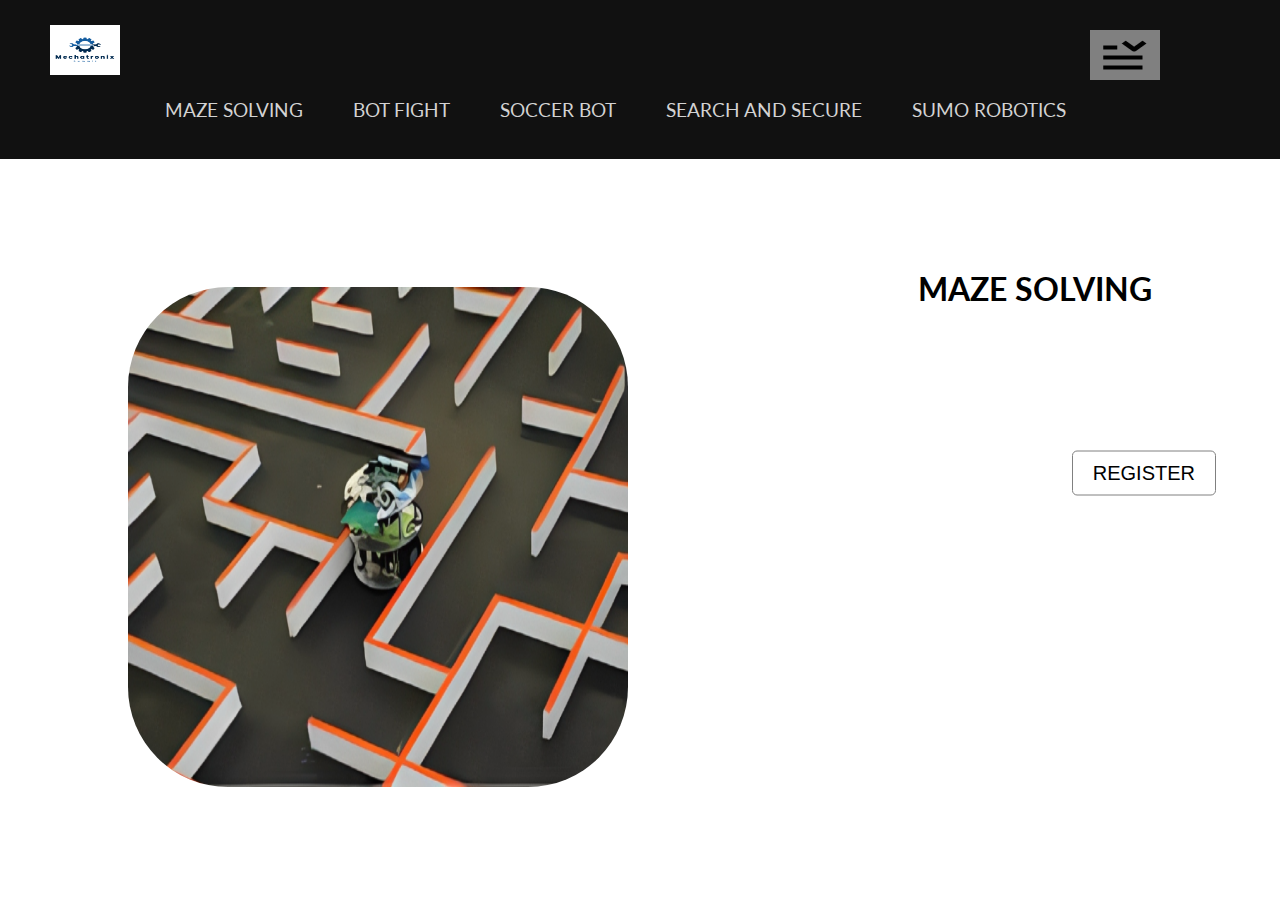
<file: Event Website/index.html>
<html lang="en">

<head>
    <meta charset="UTF-8">
    <meta http-equiv="X-UA-Compatible" content="IE=edge">
    <meta name="viewport" content="width=device-width, initial-scale=1.0">
    <link href="https://fonts.googleapis.com/css2?family=Lato:ital,wght@0,100;0,300;0,400;0,700;0,900;1,100;1,300;1,400;1,700;1,900&display=swap" rel="stylesheet">
    <link rel="stylesheet" href="style.css">
    <title>Club event management</title>
</head>

<body>
    <nav id="nav">
        <div class="navTop">
            <div class="navItem">
                <img class=img1 src="img\Mechatronix.png" alt="">
            </div>
            <div class="navItem">
                
                <div class="dropdown">
                    <img class="img2" src="img\ddrop.png" alt="">
                    <div class="dropdown-content">
                        <a href="eventFeedback.html">Event Feedback</a>
                        <a href="feedbackList.html">FeedBacks</a>
                    </div>
                </div>
            </div>
        </div>
        <div class="navBottom">
            <h3 class="menuItem">MAZE SOLVING</h3>
            <h3 class="menuItem">BOT FIGHT</h3>
            <h3 class="menuItem">SOCCER BOT</h3>
            <h3 class="menuItem">SEARCH AND SECURE</h3>
            <h3 class="menuItem">SUMO ROBOTICS</h3>
        </div>
    </nav>
    <div class="slider">
        <div class="sliderWrapper">
            <div class="sliderItem">
                <img class="sliderImg" src="img\maze.png" alt="">
                <div class="sliderBg"></div>
                <h1 class="Slidertitle">MAZE SOLVING</h1>
                <form action="form.html">
                    <button type="submit" class="Button">REGISTER</button>
                </form>
             </div>
             <div class="sliderItem">
                <img class="sliderImg" src="img\bot fight.jpg" alt="">
                <div class="sliderBg"></div>
                <h1 class="Slidertitle">BOT FIGHT</h1>
                <form action="form.html">
                    <button type="submit" class="Button">REGISTER</button>
                </form>
             </div>
             <div class="sliderItem">
                <img class="sliderImg" src="img\soccer.jpg" alt="">
                <div class="sliderBg"></div>
                <h1 class="Slidertitle">SOCCER BOT</h1>
                <form action="form.html">
                    <button type="submit" class="Button">REGISTER</button>
                </form>
             </div>
             <div class="sliderItem">
                <img class="sliderImg" src="img\rescue.webp" alt="">
                <div class="sliderBg"></div>
                <h1 class="Slidertitle">SEARCH  AND  SECURE</h1>
                <form action="form.html">
                    <button type="submit" class="Button">REGISTER</button>
                </form>
             </div>
             <div class="sliderItem">
                <img class="sliderImg" src="img\sumo.png" alt="">
                <div class="sliderBg"></div>
                <h1 class="Slidertitle">SUMO ROBOTICS</h1>
                <form action="form.html">
                    <button type="submit" class="Button">REGISTER</button>
                </form>
             </div>
        </div>
    </div>
    <script src="./app.js"></script>
</body>

</html>
</file>
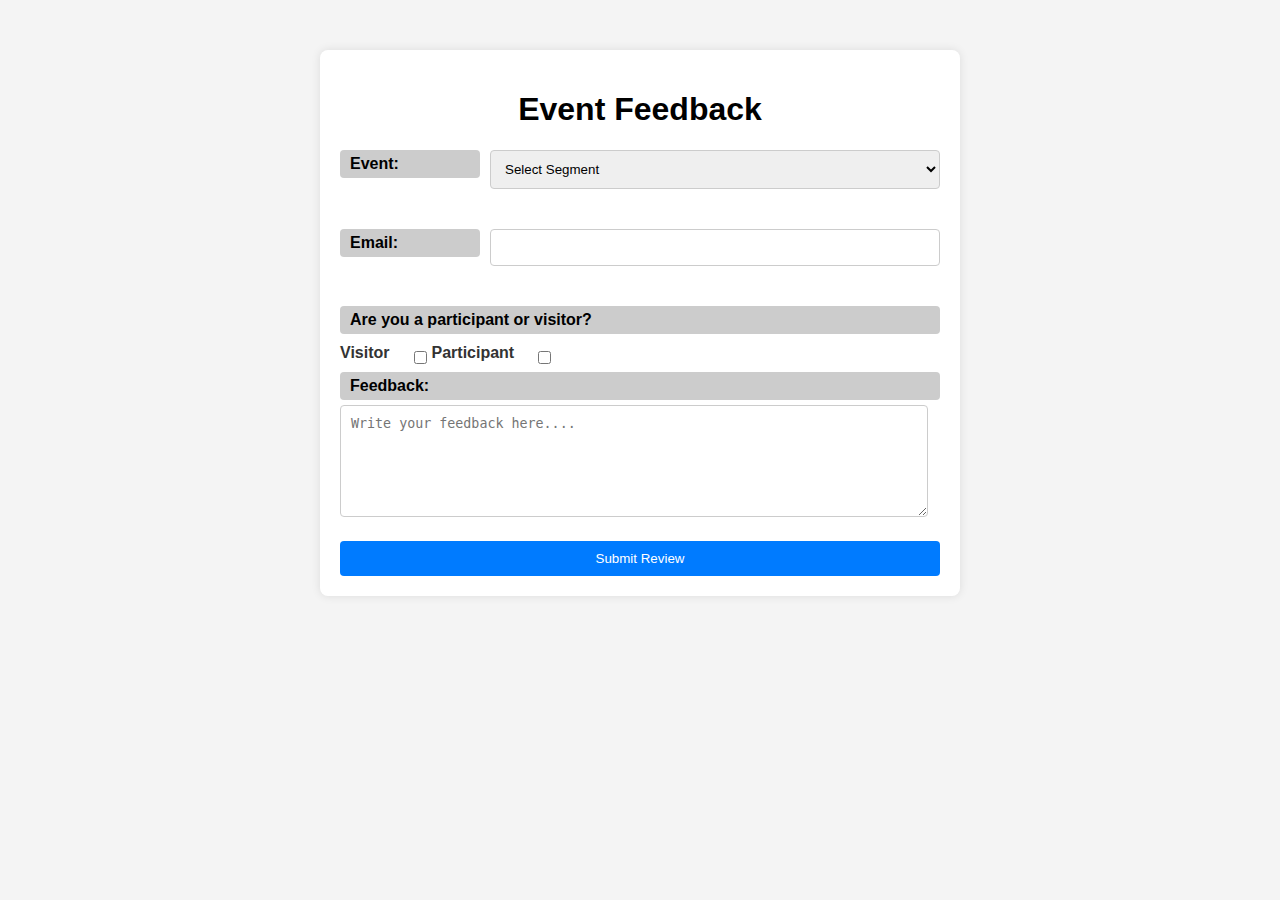
<file: Event Website/eventFeedback.html>
<!DOCTYPE html>
<html lang="en">
<head>
    <meta charset="UTF-8">
    <meta name="viewport" content="width=device-width, initial-scale=1.0">
    <title>Review Page</title>
    <style>
       
            body {
                font-family: Arial, sans-serif;
                margin: 0;
                padding: 0;
                background-color: #f4f4f4;
            }
            .container {
                max-width: 600px;
                margin: 50px auto;
                padding: 20px;
                background-color: #fff;
                border-radius: 8px;
                box-shadow: 0 0 10px rgba(0,0,0,0.1);
            }
            h1 {
                text-align: center;
            }
            label {
                display: block;
                margin-bottom: 10px;
                font-weight: bold;
            }
            input[type="text"],
            input[type="email"],
            textarea,
            select {
                width: calc(100% - 12px); /* Adjusted width to accommodate for padding */
                padding: 10px;
                margin-bottom: 20px;
                border: 1px solid #ccc;
                border-radius: 4px;
                box-sizing: border-box;
            }
            input[type="checkbox"] {
                margin-right: 5px;
            }
            button {
                display: block;
                width: 100%;
                padding: 10px;
                background-color: #007bff;
                color: #fff;
                border: none;
                border-radius: 4px;
                cursor: pointer;
            }
            button:hover {
                background-color: #0056b3;
            }
            .review-giver-label {
                display: block;
                margin-bottom: 10px;
                font-weight: bold;
                color: black;
                background-color: #ccc;
                padding: 5px 10px;
                border-radius: 4px;
            }
            .review-giver-options {
                display: flex;
                align-items: center;
            }
            .review-option-label {
                margin-right: 20px;
                color: #333;
            }
            .review-title {
                background-color: #ccc;
                padding: 5px 10px;
                border-radius: 4px;
                margin-bottom: 5px;
            }
            .input-group {
                display: flex;
                align-items: flex-start; /* Align items at the start of the cross axis */
                margin-bottom: 20px;
            }
            .input-group label {
                width: 120px; /* Adjust label width */
                flex-shrink: 0; /* Prevent label from shrinking */
                margin-right: 10px; /* Add a slight gap */
            }
            .input-group input {
                flex: 1; /* Fill remaining space */
            }
        </style>
    
</head>
<body>
    <div class="container">
        <h1>Event Feedback</h1>
        <form method="post" id="reviewForm" onsubmit="submitForm(event)">
            <div class="input-group">
                <label class="review-title" for="event_name">Event:</label>
                <select id="event_name" name="event_name">
                    <option value="">Select Segment</option>
                    <option value="MAZE SOLVING">MAZE SOLVING</option>
                    <option value="BOT FIGHT">BOT FIGHT</option>
                    <option value="SOCCER BOT">SOCCER BOT</option>
                    <option value="SEARCH AND SECURE">SEARCH AND SECURE</option>
                    <option value="SUMO ROBOTICS">SUMO ROBOTICS</option>
                </select>
            </div>
    
            <div class="input-group">
                <label class="review-title" for="email">Email:</label>
                <input type="email" id="email" name="email" required>
            </div>
    
            <label class="review-giver-label">Are you a participant or visitor?</label>
            <div class="review-giver-options">
                <label class="review-option-label" for="visitor">Visitor</label>
                <input type="checkbox" id="visitor" name="participant" value=False>
                            
                <label class="review-option-label" for="participant">Participant</label>
                <input type="checkbox" id="participant" name="participant" value=True>
            </div>            
    
            <label class="review-title" for="text">Feedback:</label>
            <textarea id="text" name="text" rows="6" maxlength="1000" required placeholder="Write your feedback here...."></textarea>
            
            <button type="submit">Submit Review</button>
        </form>
    </div>
    
    <script>
        function submitForm(event) {
            event.preventDefault();
            var form = document.getElementById("reviewForm");
            var formData = new FormData(form);

            fetch('http://127.0.0.1:8000/api/extern-feedback/', {
                method: 'POST',
                body: formData
            })
            .then(response => response.json())
            .then(data => {
                // Handle response as needed
                console.log(data);
            }).then( alert("Feedback submitted successfully!"))
            .catch(error => {
                console.error('Error:', error);
            });
        }
    </script>

    
</body>
</html>
</file>
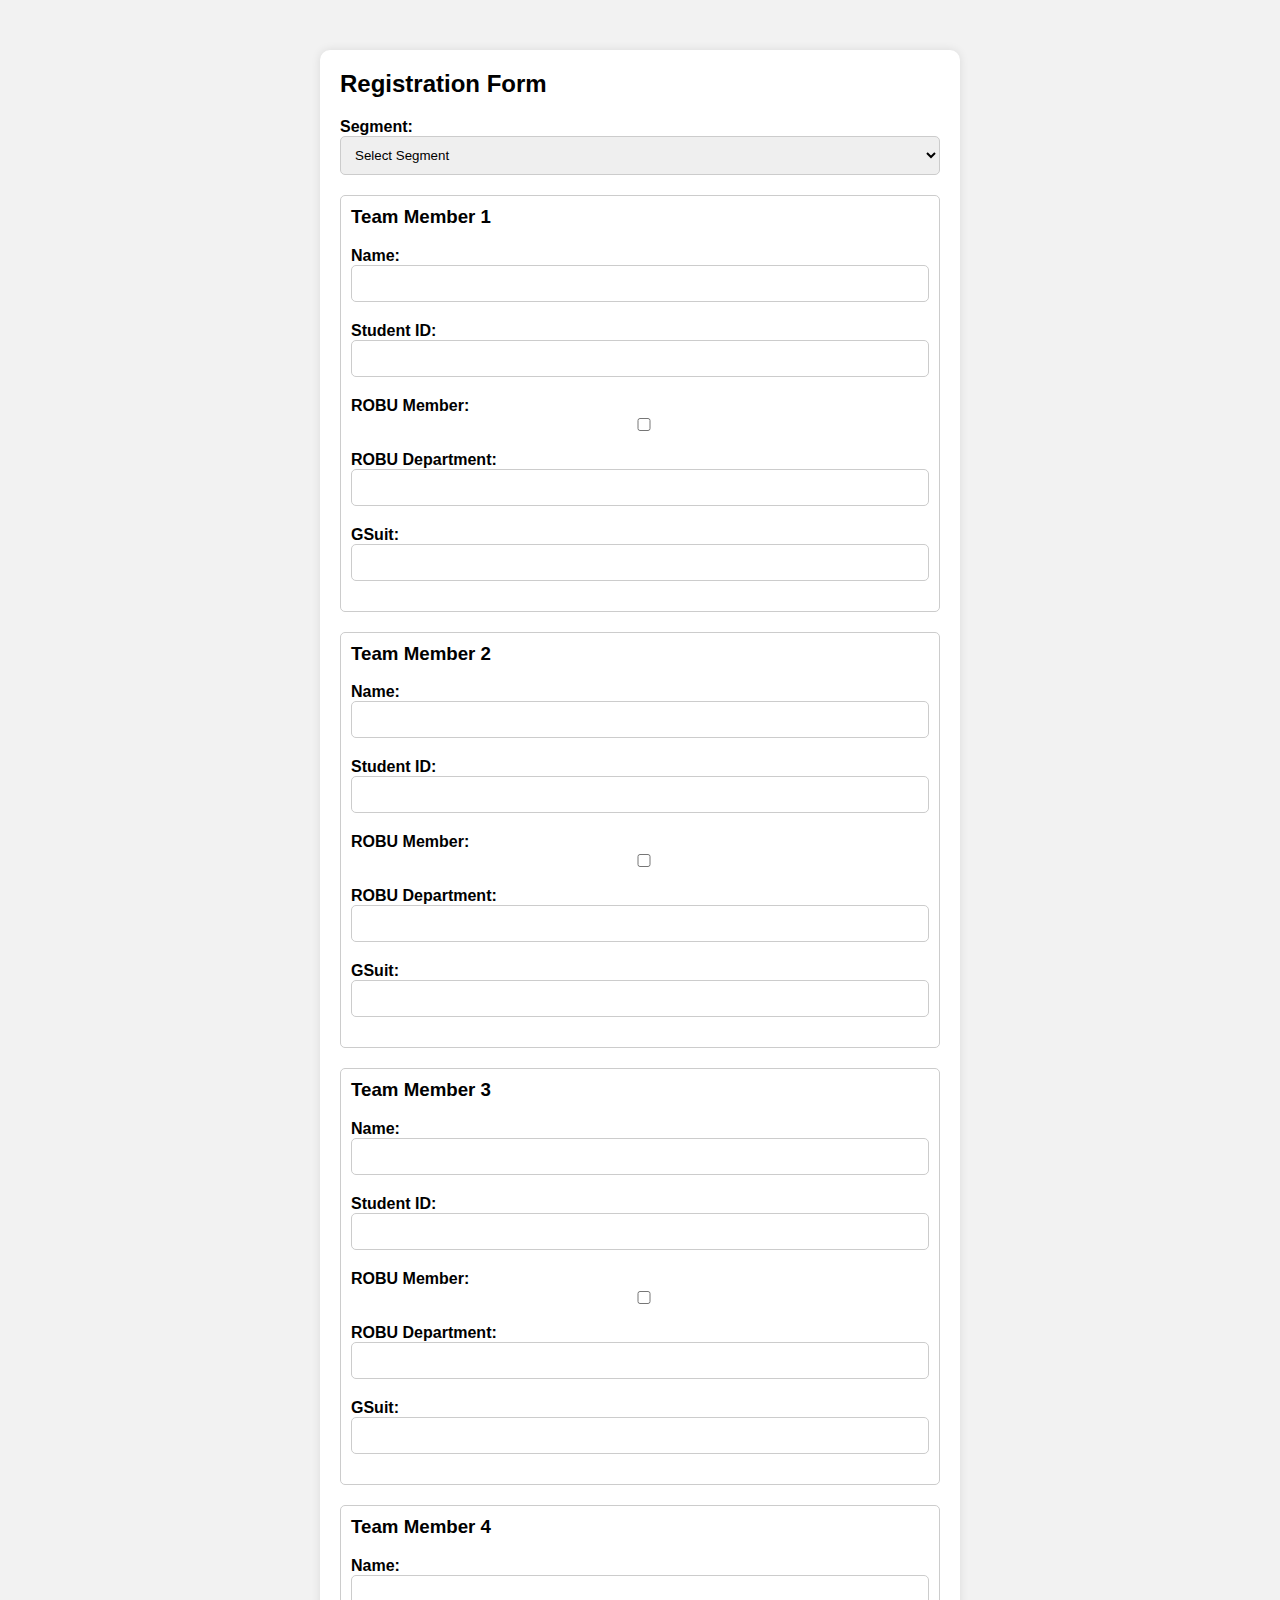
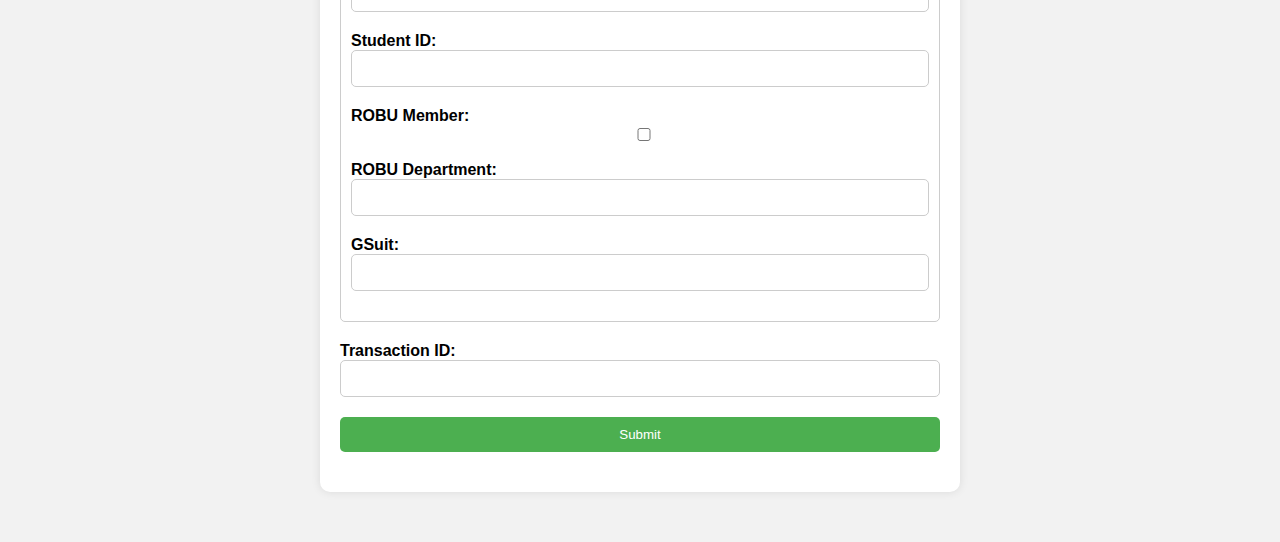
<file: Event Website/form.html>
<!DOCTYPE html>
<html lang="en">
<head>
<meta charset="UTF-8">
<meta name="viewport" content="width=device-width, initial-scale=1.0">
<title>Registration Form</title>
<link rel="stylesheet" href="formstyle.css">
<script>
  function redirectToHomePage() {
      window.location.href = "/"; 
  }
</script>
</head>
<body>

<div class="container">
  <form method="POST" action="http://127.0.0.1:8000/api/intra-event/unauthorized-submit/">
    <h2>Registration Form</h2>

    <input type="hidden" id="event_name" name="event_name" value="Your_Event_Name_Here">
    
    <label for="segment_name">Segment:</label>
    <select id="segment_name" name="segment_name" required>
      <option value="">Select Segment</option>
      <option value="Segment 1">MAZE SOLVING</option>
      <option value="Segment 2">BOT FIGHT</option>
      <option value="Segment 3">SOCCER BOT</option>
      <option value="Segment 4">SEARCH AND SECURE</option>
      <option value="Segment 5">SUMO ROBOTICS</option>
    </select>
    
    
    <div class="team-member">
        <h3>Team Member 1</h3>
      <label for="team_member_name_1">Name:</label>
      <input type="text" id="team_member_name_1" name="team_member_name_1" maxlength="100" required>
      <label for="team_member_student_id_1">Student ID:</label>
      <input type="text" id="team_member_student_id_1" name="team_member_student_id_1" maxlength="20" required>
      <label for="is_robu_member_1">ROBU Member:</label>
      <input type="checkbox" id="is_robu_member_1" name="is_robu_member_1">
      <label for="robu_dept_1">ROBU Department:</label>
      <input type="text" id="robu_dept_1" name="robu_dept_1" maxlength="100">
      <label for="gsuit_1">GSuit:</label>
      <input type="text" id="gsuit_1" name="gsuit_1" maxlength="100">
    </div>

    <div class="team-member">
      <h3>Team Member 2</h3>
      <label for="team_member_name_2">Name:</label>
      <input type="text" id="team_member_name_2" name="team_member_name_2" maxlength="100" required>
      <label for="team_member_student_id_2">Student ID:</label>
      <input type="text" id="team_member_student_id_2" name="team_member_student_id_2" maxlength="20" required>
      <label for="is_robu_member_2">ROBU Member:</label>
      <input type="checkbox" id="is_robu_member_2" name="is_robu_member_2">
      <label for="robu_dept_2">ROBU Department:</label>
      <input type="text" id="robu_dept_2" name="robu_dept_2" maxlength="100">
      <label for="gsuit_2">GSuit:</label>
      <input type="text" id="gsuit_2" name="gsuit_2" maxlength="100">
  </div>
  
  <div class="team-member">
      <h3>Team Member 3</h3>
      <label for="team_member_name_3">Name:</label>
      <input type="text" id="team_member_name_3" name="team_member_name_3" maxlength="100" required>
      <label for="team_member_student_id_3">Student ID:</label>
      <input type="text" id="team_member_student_id_3" name="team_member_student_id_3" maxlength="20" required>
      <label for="is_robu_member_3">ROBU Member:</label>
      <input type="checkbox" id="is_robu_member_3" name="is_robu_member_3">
      <label for="robu_dept_3">ROBU Department:</label>
      <input type="text" id="robu_dept_3" name="robu_dept_3" maxlength="100">
      <label for="gsuit_3">GSuit:</label>
      <input type="text" id="gsuit_3" name="gsuit_3" maxlength="100">
  </div>
  
  <div class="team-member">
      <h3>Team Member 4</h3>
      <label for="team_member_name_4">Name:</label>
      <input type="text" id="team_member_name_4" name="team_member_name_4" maxlength="100" required>
      <label for="team_member_student_id_4">Student ID:</label>
      <input type="text" id="team_member_student_id_4" name="team_member_student_id_4" maxlength="20" required>
      <label for="is_robu_member_4">ROBU Member:</label>
      <input type="checkbox" id="is_robu_member_4" name="is_robu_member_4">
      <label for="robu_dept_4">ROBU Department:</label>
      <input type="text" id="robu_dept_4" name="robu_dept_4" maxlength="100">
      <label for="gsuit_4">GSuit:</label>
      <input type="text" id="gsuit_4" name="gsuit_4" maxlength="100">
  </div>
  

    <label for="transaction_id">Transaction ID:</label>
    <input type="text" id="transaction_id" name="transaction_id" maxlength="100" required>
    
    
    <button type="submit" onclick="redirectToHomePage()">Submit</button>
  </form>
</div>

</body>
</html>
</file>
<file: Event Website/style.css>
html {
    scroll-behavior: smooth;
  }
  
  body {
    font-family: "Lato", sans-serif;
    padding: 0;
    margin: 0;
  }
  
  nav {
    background-color: #111;
    color: white;
    padding: 20px 50px;
  }
  
  .navTop {
    display: flex;
    align-items: center;
    justify-content: space-between;
  }
.img1{
    height: 50px;
    width: 70px;
}
.img2{
    margin-top: 10px;
    height: 50px;
    width: 70px;
    background-color: grey;
}
.dropdown {
    position: relative;
    display: inline-block;
    padding-right: 70px;
}

.dropdown-content {
    display: none;
    position: absolute;
    background-color: #f9f9f9;
    min-width: 160px;
    z-index: 1;
}

.dropdown-content a {
    color: black;
    padding: 12px 16px;
    text-decoration: none;
    display: block;
}

.dropdown-content a:hover {
    background-color: #f1f1f1;
}

.dropdown:hover .dropdown-content {
    display: block;
}

.dropbtn {
    background-color: transparent;
    color: grey;
    border: none;
    cursor: pointer;
    padding: 0;
    font-size: 14px;
}
  
.navBottom {
    display: flex;
    align-items: center;
    justify-content: center;
  }
  
  .menuItem {
    margin-right: 50px;
    cursor: pointer;
    color: lightgray;
    font-weight: 400;
  }
  
.slider{
    background: url("https://img.freepik.com/free-photo/white-painted-wall-texture-background_53876-138197.jpg?t=st=1711556050~exp=1711559650~hmac=e5f3d1986f4a4030da672cad8781b2b0a247d15c30e7d38c89e0d53fa9391df7&w=826");
    
}
.sliderWrapper{
    display: flex;
    width: 500vw;
    transition: all 1.5s ease-in-out;
}
.sliderItem{
    width: 100vw;
    display: flex;
    align-items: center;
    justify-content: space-between ;
    position: relative;
    z-index: 1;
}
.Slidertitle{
    position: absolute;
    top: 10%;
    right: 10%;
    color: black;
    z-index: 1;
    padding-top: 2%;
}
.Button {
    position: absolute;
    top: 50%; 
    right: 5%; 
    transform: translateY(-50%); 
    font-size: 20px;
    padding: 10px 20px; 
    background-color: white;
    color: black;
    border: 1px solid gray;
    border-radius: 5px; 
    cursor: pointer;
    transition: background-color 0.3s, color 0.3s; 
    z-index: 1;
}

.Button:hover {
    background-color: gray;
    color: white; 
}

.sliderImg{
    margin-top: 10%;
    margin-left: 10%;
    border-radius: 20%;
    width: 500px; 
    height: 500px; 
    
}
</file>
<file: Event Website/formstyle.css>
body {
    font-family: Arial, sans-serif;
    margin: 0;
    padding: 0;
    background-color: #f2f2f2;
  }
  
  .container {
    max-width: 600px;
    margin: 50px auto;
    background-color: #fff;
    padding: 20px;
    border-radius: 10px;
    box-shadow: 0 0 10px rgba(0, 0, 0, 0.1);
  }
  
  h2, h3 {
    margin-top: 0;
  }
  
  label {
    font-weight: bold;
  }
  
  input, select, button {
    width: 100%;
    padding: 10px;
    margin-bottom: 20px;
    box-sizing: border-box;
    border: 1px solid #ccc;
    border-radius: 5px;
  }
  
  button {
    background-color: #4caf50;
    color: #fff;
    border: none;
    cursor: pointer;
  }
  
  button:hover {
    background-color: #45a049;
  }
  
  .team-member {
    border: 1px solid #ccc;
    padding: 10px;
    border-radius: 5px;
    margin-bottom: 20px;
  }
</file>
